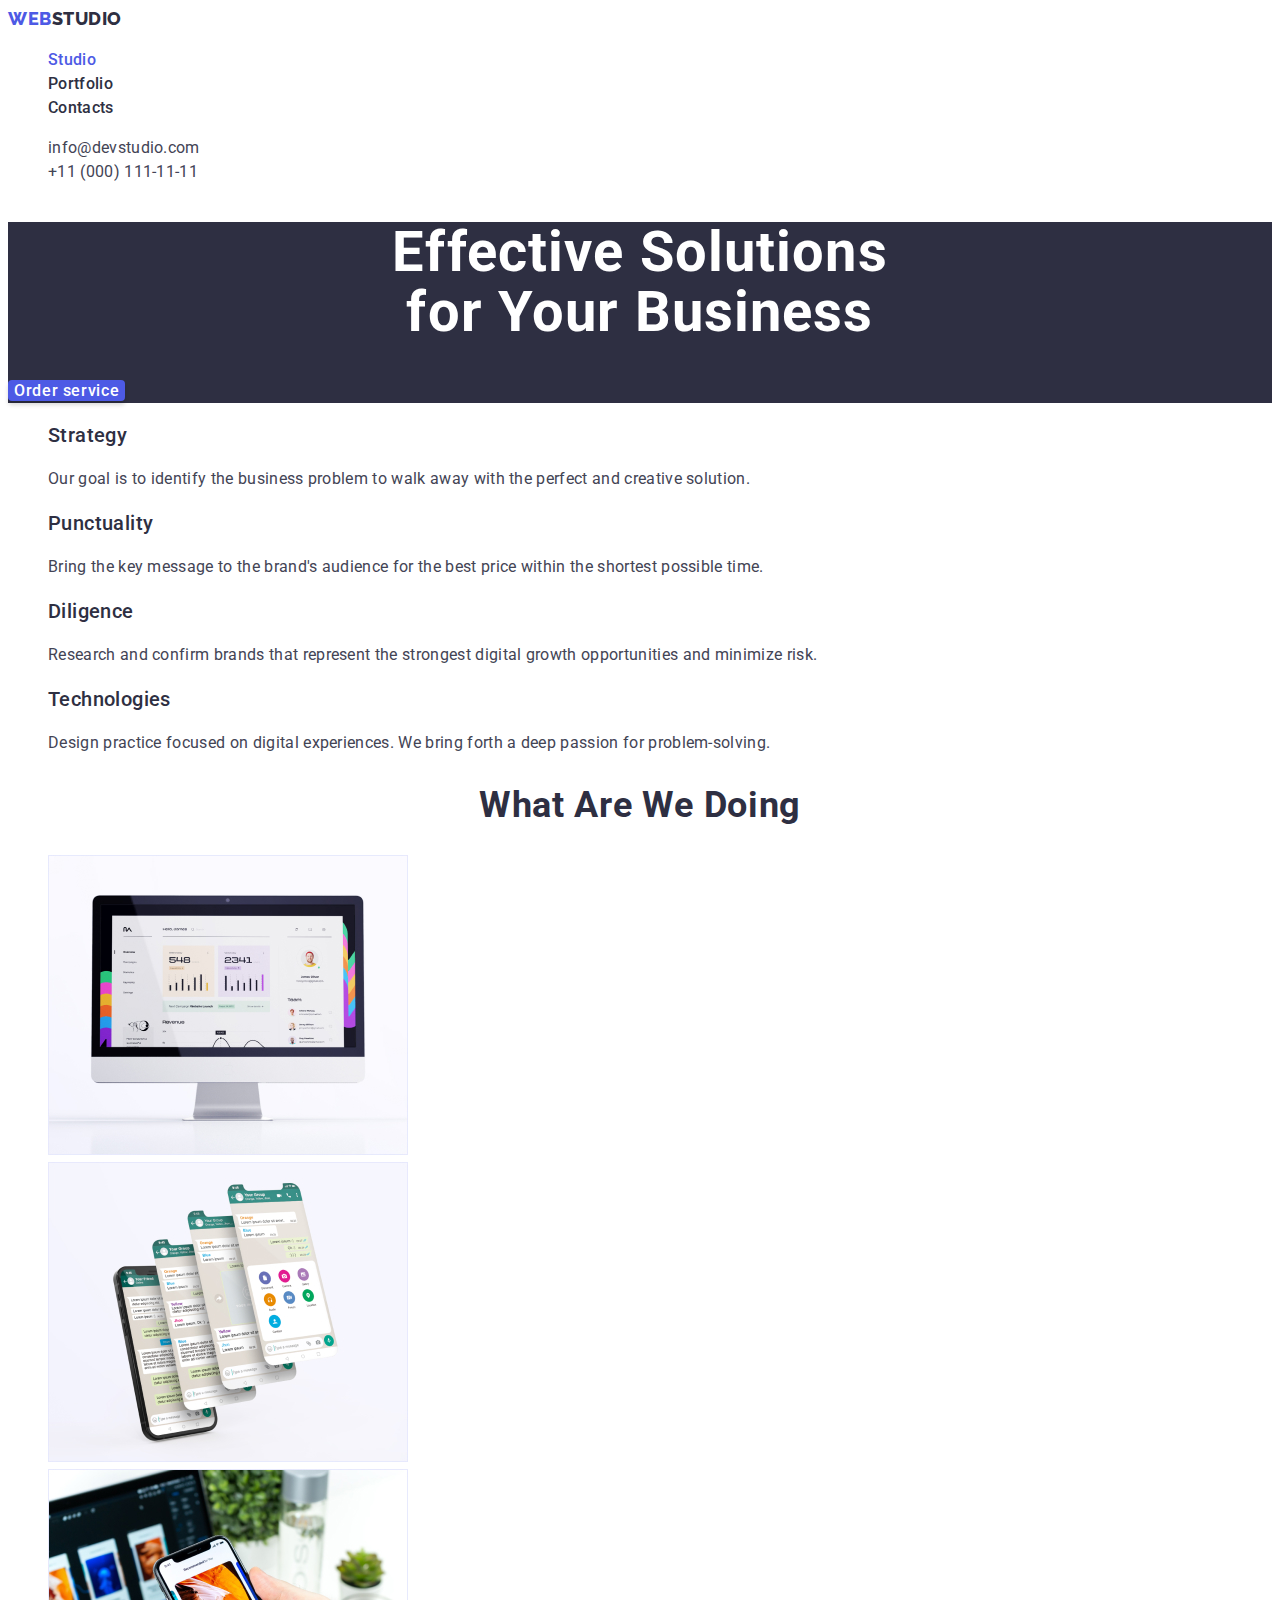
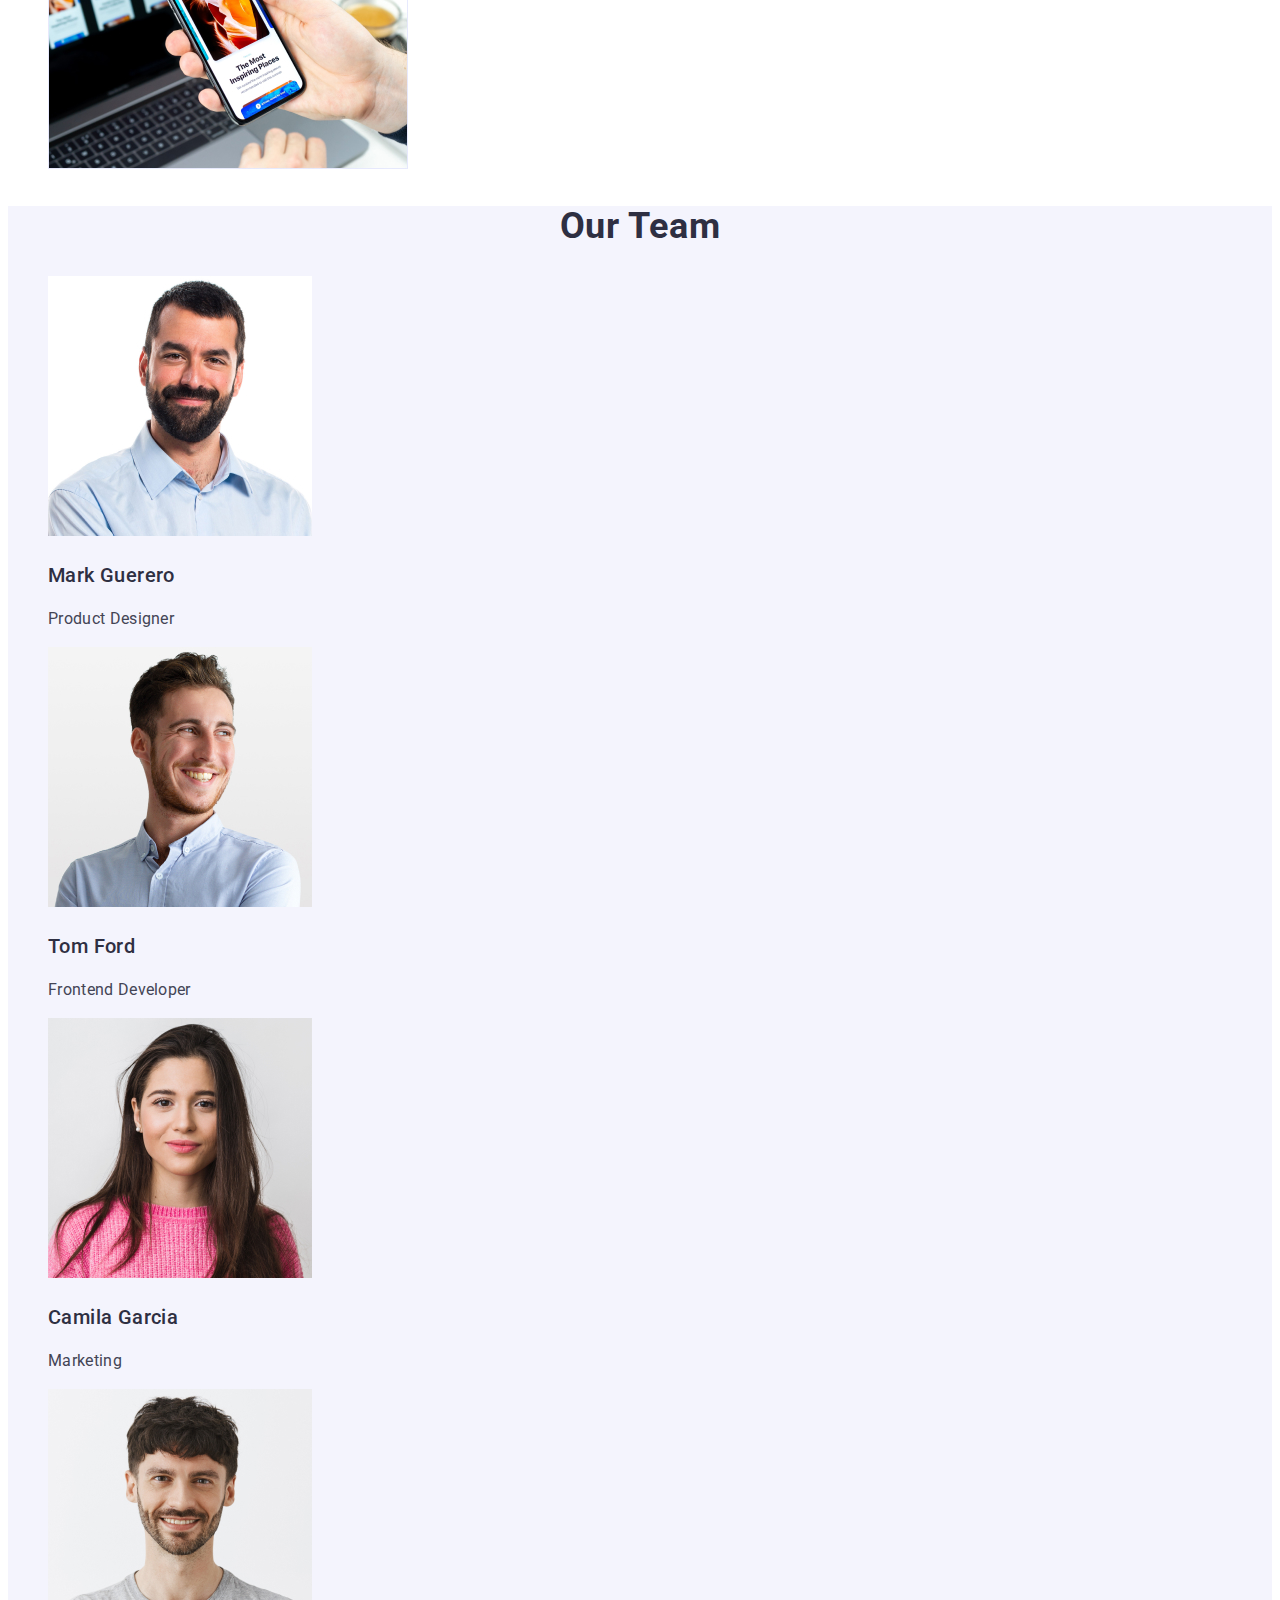
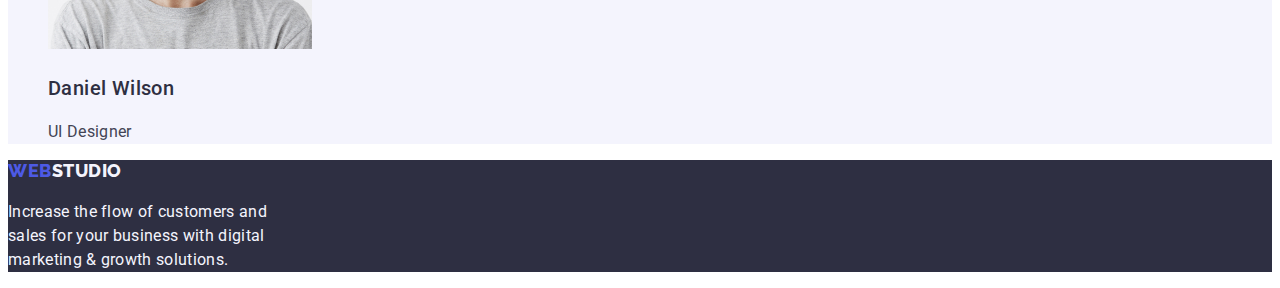
<file: index.html>
<!DOCTYPE html>
<html lang="en">
  <head>
    <meta charset="UTF-8" />
    <meta http-equiv="X-UA-Compatible" content="IE=edge" />
    <meta name="viewport" content="width=device-width, initial-scale=1.0" />
    <title>GoIT Homework02</title>
    <link rel="stylesheet" href="./css/styles.css" />
    <link
      href="https://fonts.googleapis.com/css2?family=Raleway:wght@800&family=Roboto:wght@400;500;700;900&display=swap"
      rel="stylesheet"
    />
  </head>
  <body>
    <!--This is header-->
    <header class="header">
      <!-- Navigation Bar -->
      <nav class="header-navigation">
        <a class="header-logo links" href="./index.html">
          <span class="web-logo">WEB</span
          ><span class="studio-logo">STUDIO </span>
        </a>

        <ul class="header-list lists">
          <li class="header-item">
            <a class="header-link links current" href="#">Studio</a>
          </li>
          <li class="header-item">
            <a class="header-link links" href="./portfolio.html">Portfolio</a>
          </li>
          <li class="header-item">
            <a class="header-link links" href="#">Contacts</a>
          </li>
        </ul>
      </nav>

      <ul class="header-address lists">
        <li>
          <a class="header-address-link links" href="mailto:info@devstudio.com"
            >info@devstudio.com</a
          >
        </li>
        <li>
          <a class="header-address-link links" href="tel:+110001111111"
            >+11 (000) 111-11-11</a
          >
        </li>
      </ul>
    </header>

    <!--This is main-->
    <main>
      <!--This is Section 1-->
      <section class="hero-section">
        <h1 class="hero-title">
          Effective Solutions <br />
          for Your Business
        </h1>
        <button class="hero-button button" type="button">Order service</button>
      </section>

      <!--This is Section 2-->
      <section class="section">
        <ul class="features-list lists">
          <li class="features-item">
            <h3 class="features-title titles">Strategy</h3>
            <p class="features-bottom-text bottom-text">
              Our goal is to identify the business problem to walk away with the
              perfect and creative solution.
            </p>
          </li>

          <li class="features-item">
            <h3 class="features-title titles">Punctuality</h3>
            <p class="features-bottom-text bottom-text">
              Bring the key message to the brand's audience for the best price
              within the shortest possible time.
            </p>
          </li>

          <li class="features-item">
            <h3 class="features-title titles">Diligence</h3>
            <p class="features-bottom-text bottom-text">
              Research and confirm brands that represent the strongest digital
              growth opportunities and minimize risk.
            </p>
          </li>

          <li class="features-item">
            <h3 class="features-title titles">Technologies</h3>
            <p class="features-bottom-text bottom-text">
              Design practice focused on digital experiences. We bring forth a
              deep passion for problem-solving.
            </p>
          </li>
        </ul>
      </section>

      <!--This is Section 3-->
      <section class="section">
        <h2 class="what-we-do-title section-title">What Are We Doing</h2>
        <ul class="what-we-do-list lists">
          <li class="what-we-do-item">
            <img
              src="images/what-we-do-1.jpg"
              alt="computer monitor"
              width="360"
              height="300"
            />
          </li>

          <li class="what-we-do-item">
            <img
              src="images/what-we-do-2.jpg"
              alt="phone"
              width="360"
              height="300"
            />
          </li>

          <li class="what-we-do-item">
            <img
              src="images/what-we-do-3.jpg"
              alt="phone & laptop"
              width="360"
              height="300"
            />
          </li>
        </ul>
      </section>

      <!--This is Section 4-->
      <section class="section section-grey">
        <h2 class="team-title section-title">Our Team</h2>
        <ul class="team-list lists">
          <li class="team-item">
            <img
              src="images/our-team-1.jpg"
              alt="Mark Guerero"
              width="264"
              height="260"
            />
            <h3 class="team-name titles">Mark Guerero</h3>
            <p class="team-bottom-text bottom-text">Product Designer</p>
          </li>

          <li class="team-item">
            <img
              src="images/our-team-2.jpg"
              alt="Tom Ford"
              width="264"
              height="260"
            />
            <h3 class="team-name titles">Tom Ford</h3>
            <p class="team-bottom-text bottom-text">Frontend Developer</p>
          </li>

          <li class="team-item">
            <img
              src="images/our-team-3.jpg"
              alt="Camila Garcia"
              width="264"
              height="260"
            />
            <h3 class="team-name titles">Camila Garcia</h3>
            <p class="team-bottom-text bottom-text">Marketing</p>
          </li>

          <li class="team-item">
            <img
              src="images/our-team-4.jpg"
              alt="Daniel Wilson"
              width="264"
              height="260"
            />
            <h3 class="team-name titles">Daniel Wilson</h3>
            <p class="team-bottom-text bottom-text">UI Designer</p>
          </li>
        </ul>
      </section>
    </main>

    <!--This is footer-->
    <footer class="footer-section">
      <a class="header-logo links" href="./index.html">
        <span class="web-logo">WEB</span
        ><span class="studio-logo studio-footer">STUDIO </span>
      </a>
      <p class="footer-bottom-text bottom-text">
        Increase the flow of customers and<br />
        sales for your business with digital<br />
        marketing & growth solutions.
      </p>
    </footer>
  </body>
</html>
</file>
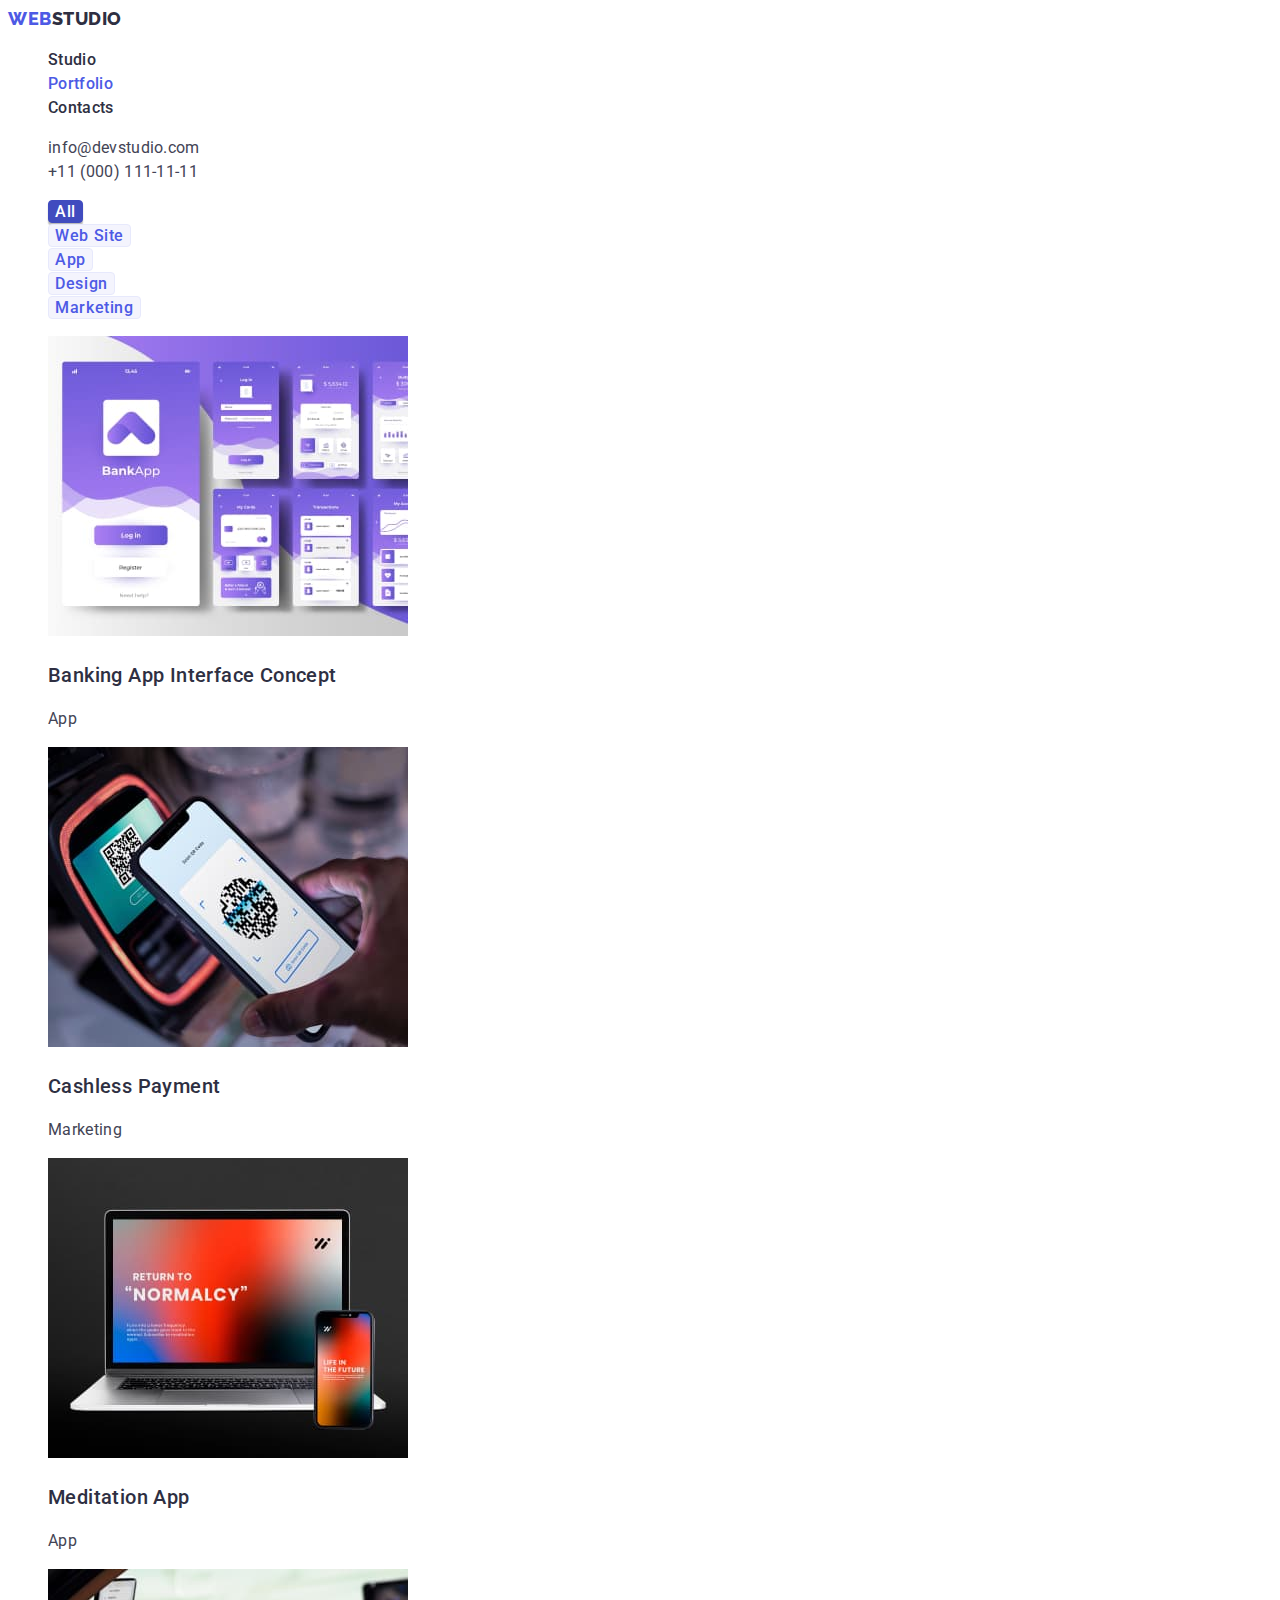
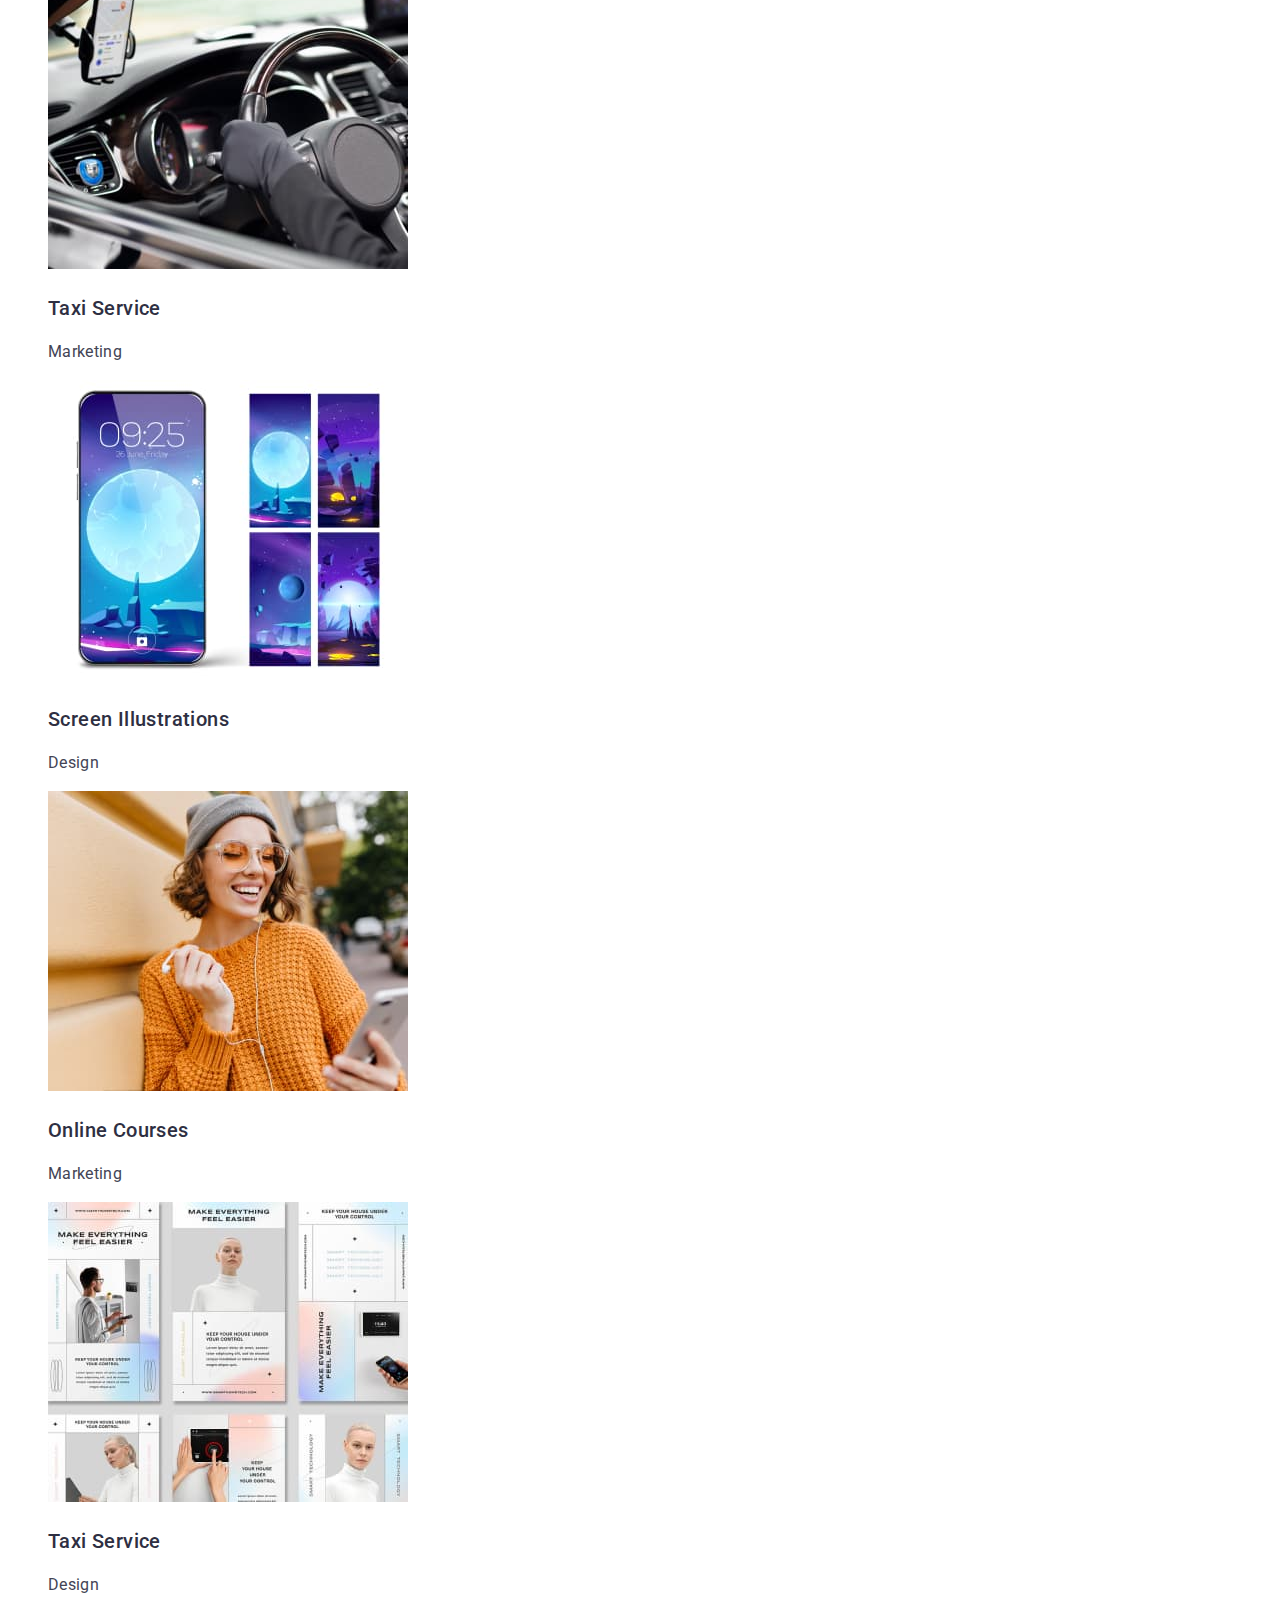
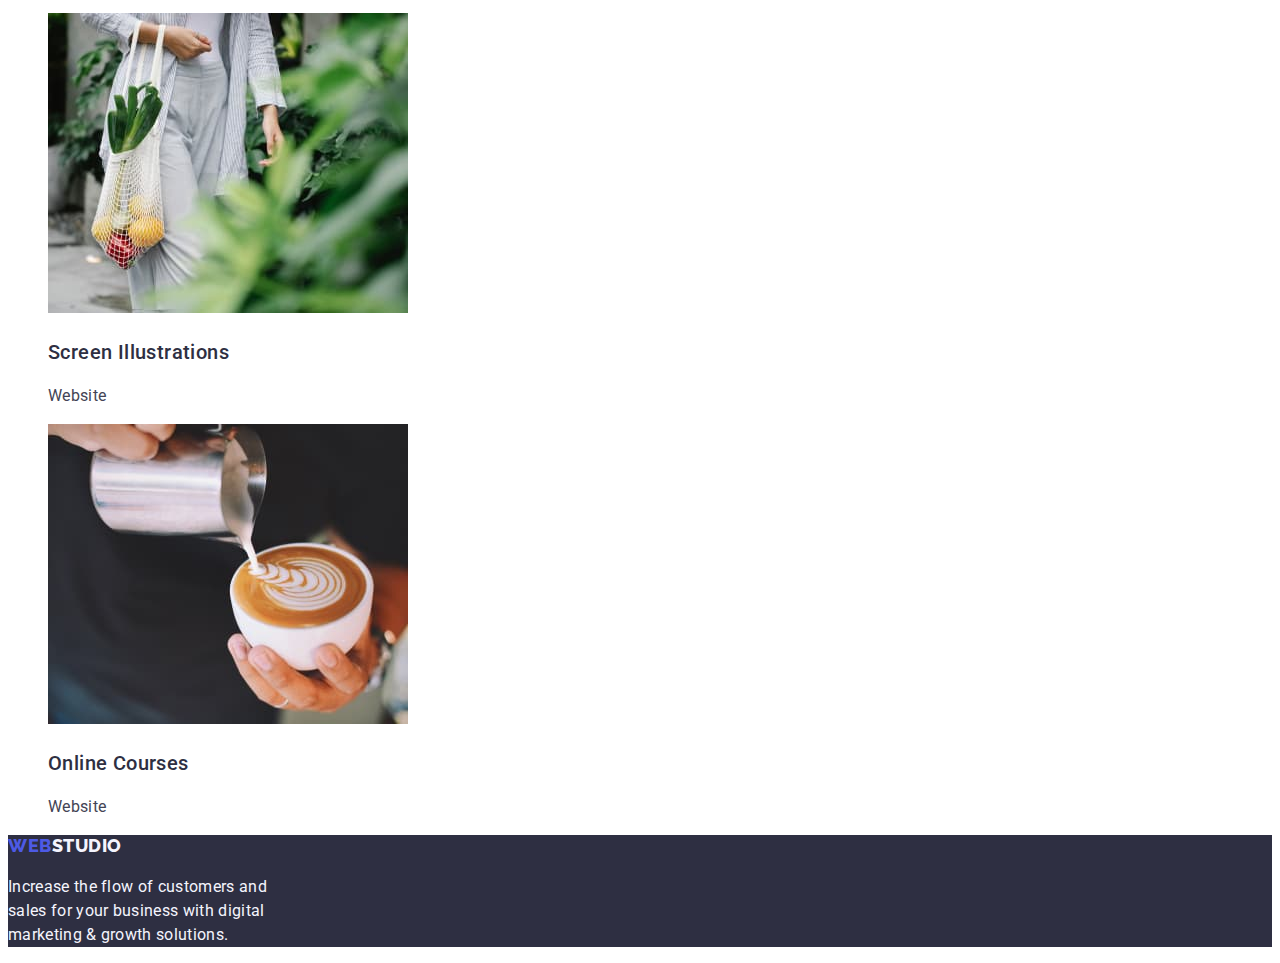
<file: portfolio.html>
<!DOCTYPE html>
<html lang="en">
  <head>
    <meta charset="UTF-8" />
    <meta name="viewport" content="width=device-width, initial-scale=1.0" />
    <title>Document</title>
    <link rel="stylesheet" href="./css/styles.css" />
    <link
      href="https://fonts.googleapis.com/css2?family=Raleway:wght@800&family=Roboto:wght@400;500;700;900&display=swap"
      rel="stylesheet"
    />
  </head>
  <body>
    <!-- This is header -->
    <header>
      <nav class="header-navigation">
        <a class="header-logo links" href="./index.html">
          <span class="web-logo">WEB</span
          ><span class="studio-logo">STUDIO </span>
        </a>

        <ul class="header-list lists">
          <li class="header-item">
            <a class="header-link links" href="./index.html">Studio</a>
          </li>
          <li class="header-item">
            <a class="header-link links current" href="./portfolio.html"
              >Portfolio</a
            >
          </li>
          <li class="header-item">
            <a class="header-link links" href="#">Contacts</a>
          </li>
        </ul>
      </nav>

      <ul class="header-address lists">
        <li>
          <a class="header-address-link links" href="mailto:info@devstudio.com"
            >info@devstudio.com</a
          >
        </li>
        <li>
          <a class="header-address-link links" href="tel:+110001111111"
            >+11 (000) 111-11-11</a
          >
        </li>
      </ul>
    </header>
    <!-- This is main -->
    <main>
      <section>
        <ul class="filter lists">
          <li><button class="filter-item active" type="button">All</button></li>
          <li><button class="filter-item" type="button">Web Site</button></li>
          <li><button class="filter-item" type="button">App</button></li>
          <li><button class="filter-item" type="button">Design</button></li>
          <li><button class="filter-item" type="button">Marketing</button></li>
        </ul>

        <ul class="project lists">
          <li class="project-item">
            <img
              src="./images/project-card-1-1.jpg"
              alt="banking app"
              width="360"
            />
            <h3 class="project-title titles">Banking App Interface Concept</h3>
            <p class="project-bottom-text bottom-text">App</p>
          </li>
          <li class="project-item">
            <img
              src="./images/project-card-1-2.jpg"
              alt="cashless payment"
              width="360"
            />
            <h3 class="project-title titles">Cashless Payment</h3>
            <p class="project-bottom-text bottom-text">Marketing</p>
          </li>
          <li class="project-item">
            <img
              src="./images/project-card-1-3.jpg"
              alt="meditation app"
              width="360"
            />
            <h3 class="project-title titles">Meditation App</h3>
            <p class="project-bottom-text bottom-text">App</p>
          </li>

          <li class="project-item">
            <img
              src="./images/project-card-2-1.jpg"
              alt="taxi service"
              width="360"
            />
            <h3 class="project-title titles">Taxi Service</h3>
            <p class="project-bottom-text bottom-text">Marketing</p>
          </li>

          <li class="project-item">
            <img
              src="./images/project-card-2-2.jpg"
              alt="screen illustrations"
              width="360"
            />
            <h3 class="project-title titles">Screen Illustrations</h3>
            <p class="project-bottom-text bottom-text">Design</p>
          </li>

          <li class="project-item">
            <img
              src="./images/project-card-2-3.jpg"
              alt="online courses"
              width="360"
            />
            <h3 class="project-title titles">Online Courses</h3>
            <p class="project-bottom-text bottom-text">Marketing</p>
          </li>

          <li class="project-item">
            <img
              src="./images/project-card-3-1.jpg"
              alt="instagram concept"
              width="360"
            />
            <h3 class="project-title titles">Taxi Service</h3>
            <p class="project-bottom-text bottom-text">Design</p>
          </li>

          <li class="project-item">
            <img
              src="./images/project-card-3-2.jpg"
              alt="organic food"
              width="360"
            />
            <h3 class="project-title titles">Screen Illustrations</h3>
            <p class="project-bottom-text bottom-text">Website</p>
          </li>

          <li class="project-item">
            <img
              src="./images/project-card-3-3.jpg"
              alt="fresh coffee"
              width="360"
            />
            <h3 class="project-title titles">Online Courses</h3>
            <p class="project-bottom-text bottom-text">Website</p>
          </li>
        </ul>
      </section>
    </main>
    <!--This is footer-->
    <footer class="footer-section">
      <a class="header-logo links" href="./index.html">
        <span class="web-logo">WEB</span
        ><span class="studio-logo studio-footer">STUDIO </span>
      </a>
      <p class="footer-bottom-text bottom-text">
        Increase the flow of customers and<br />
        sales for your business with digital<br />
        marketing & growth solutions.
      </p>
    </footer>
  </body>
</html>
</file>
<file: css/styles.css>
body {
  font-family: 'Roboto';
  font-size: 16px;
  font-style: normal;
  font-weight: 400;
  line-height: 24px;
  letter-spacing: 0.32px;
}

:root {
  --iriscolor: #4d5ae5;
  --navyblue: #2e2f42;
  --navcolor: black;
  --oceancolor: #404bbf;
  --whitecolor: #ffffff;
  --slatecolor: #434455;
  --cornflowercolor: #e7e9fc;
  --cloudcolor: #f4f4fd;
  --greencolor: #31d0aa;
  --lightslatecolor: #8e8f99;
  --navybluemodalcolor: #2e2f42;
  --greycolor: #2e2f42;
  --dairycolor: #fcfcfc;
}

.lists {
  list-style-type: none;
}

.links {
  text-decoration: none;
}

.header-logo {
  color: var(--navyblue, #2e2f42);
  font-family: Raleway;
  font-size: 18px;
  font-weight: 800;
  line-height: 21px;
  letter-spacing: 0.54px;
  text-transform: uppercase;
}

.web-logo {
  color: var(--iriscolor);
}

.studio-logo {
  color: var(--navyblue);
}

.studio-footer {
  color: var(--cloudcolor);
}

.header-address-link {
  color: var(--slatecolor);
}

.header-address-link:hover,
.header-address-link:focus {
  color: var(--oceancolor);
}

.header-link {
  color: var(--navyblue);
  font-weight: 500;
  letter-spacing: 0.32px;
}

.header-link:hover,
.header-link:focus,
.header-link:active {
  color: var(--oceancolor);
}

.current {
  color: var(--iriscolor);
}

.hero-section {
  background-color: var(--navyblue);
}

.footer-section {
  background-color: var(--navyblue);
}
.hero-title {
  color: var(--whitecolor);
  text-align: center;
  font-size: 56px;
  font-weight: 700;
  line-height: 60px;
  letter-spacing: 1.12px;
}

.hero-button {
  border-radius: 4px;
  background: var(--iris, #4d5ae5);
  box-shadow: 0px 4px 4px 0px rgba(0, 0, 0, 0.15);
  color: var(--white, #fff);
  font-weight: 500;
  letter-spacing: 0.64px;
  border: none;
  cursor: pointer;
  font-family: inherit;
  font-size: 16px;
}

.hero-button:hover,
.hero-button:focus {
  background-color: var(--oceancolor);
}

.titles {
  font-size: 20px;
  font-weight: 500;
  letter-spacing: 0.4px;
  color: var(--navyblue);
}

.bottom-text {
  color: var(--slatecolor);
}

.section-grey {
  background-color: var(--cloudcolor);
}

.footer-bottom-text {
  color: var(--cloud, #f4f4fd);
}
.section-title {
  color: var(--navyblue, #2e2f42);
  text-align: center;
  font-size: 36px;
  font-weight: 700;
  line-height: 40px;
  letter-spacing: 0.72px;
  text-transform: capitalize;
}

/* CSS for Portfolio */
.filter-item {
  border-radius: 4px;
  border: 1px solid var(--cornflower, #e7e9fc);
  background: var(--cloud, #f4f4fd);
  color: var(--iris, #4d5ae5);
  font-weight: 500;
  letter-spacing: 0.64px;
  cursor: pointer;
  font-size: 16px;
  font-family: inherit;
}

.active {
  background: var(--oceancolor);
  box-shadow: 0px 2px 2px 0px rgba(0, 0, 0, 0.12),
    0px 2px 1px 0px rgba(0, 0, 0, 0.08), 0px 3px 1px 0px rgba(0, 0, 0, 0.1);
  color: var(--whitecolor);
  border-color: var(--oceancolor);
}

.filter-item:hover {
  background: var(--oceancolor);
  box-shadow: 0px 2px 2px 0px rgba(0, 0, 0, 0.12),
    0px 2px 1px 0px rgba(0, 0, 0, 0.08), 0px 3px 1px 0px rgba(0, 0, 0, 0.1);
  color: var(--whitecolor);
  border-color: var(--oceancolor);
}
</file>
